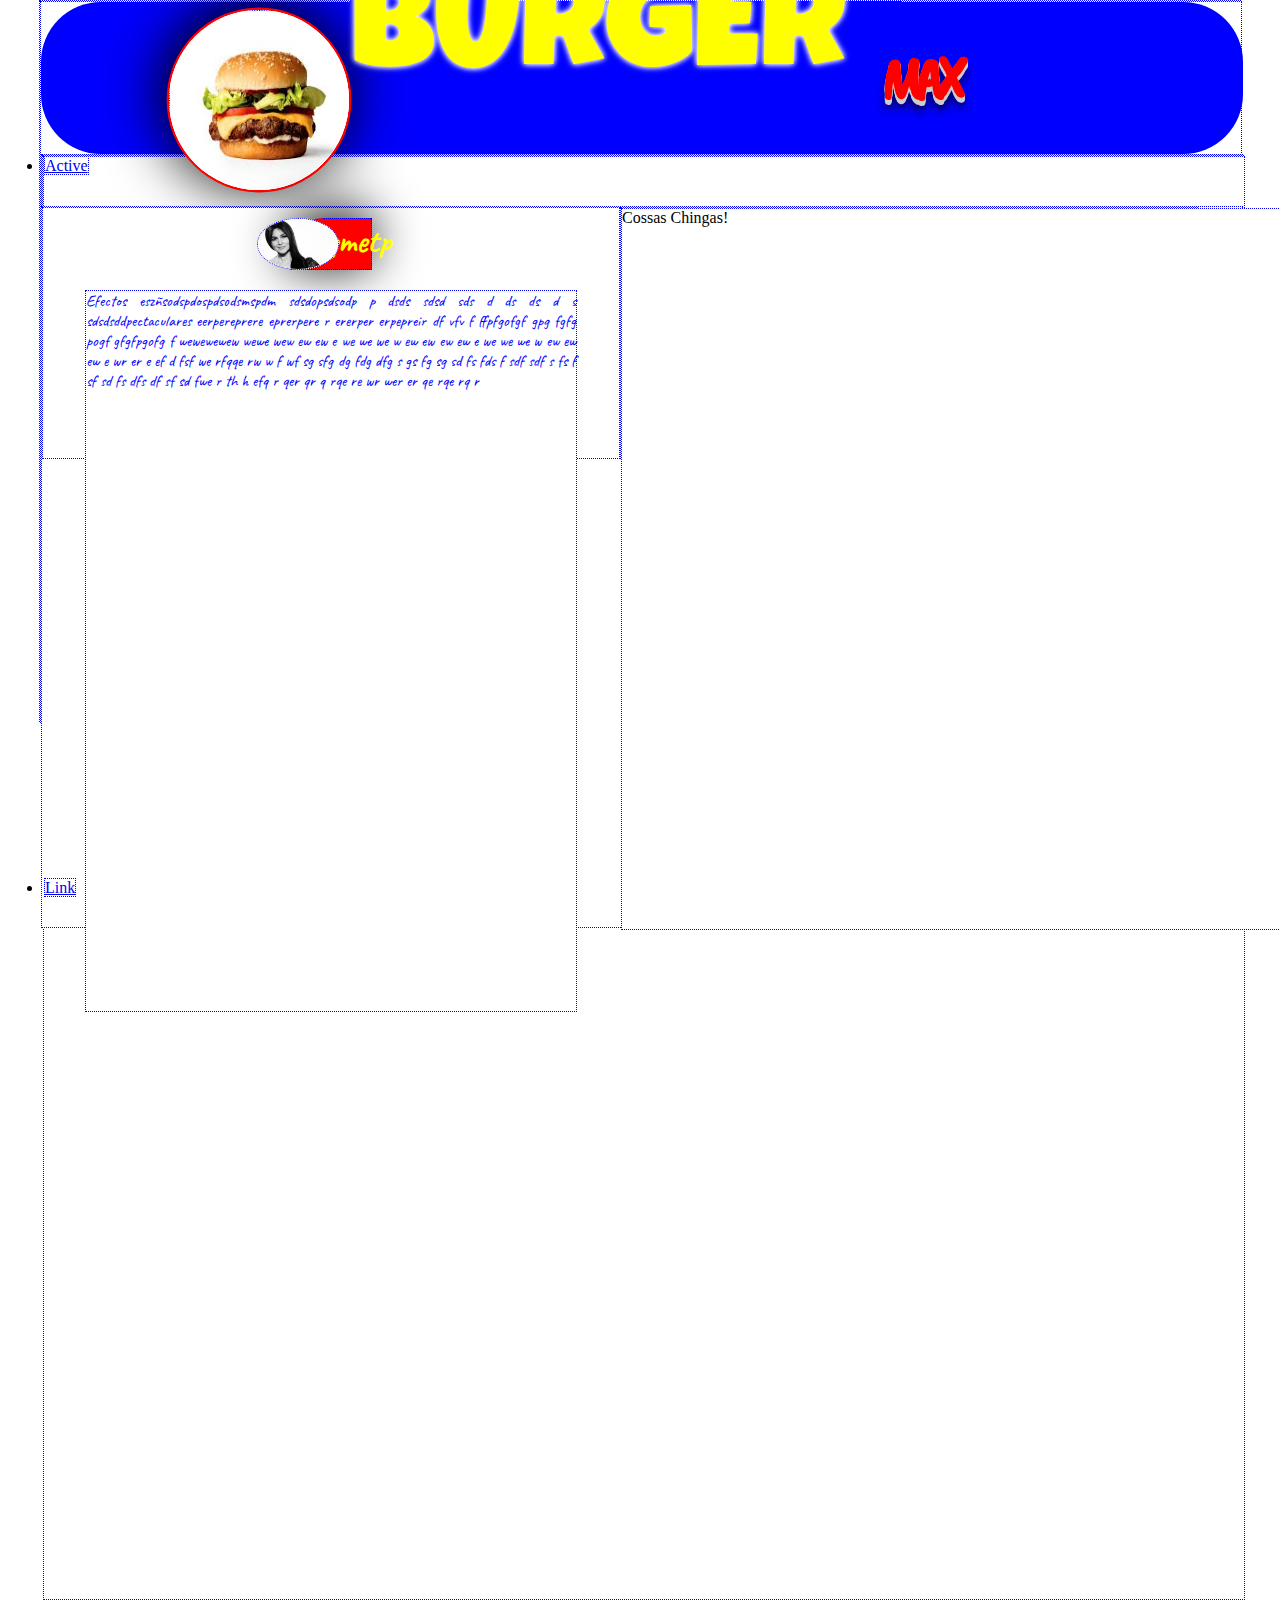
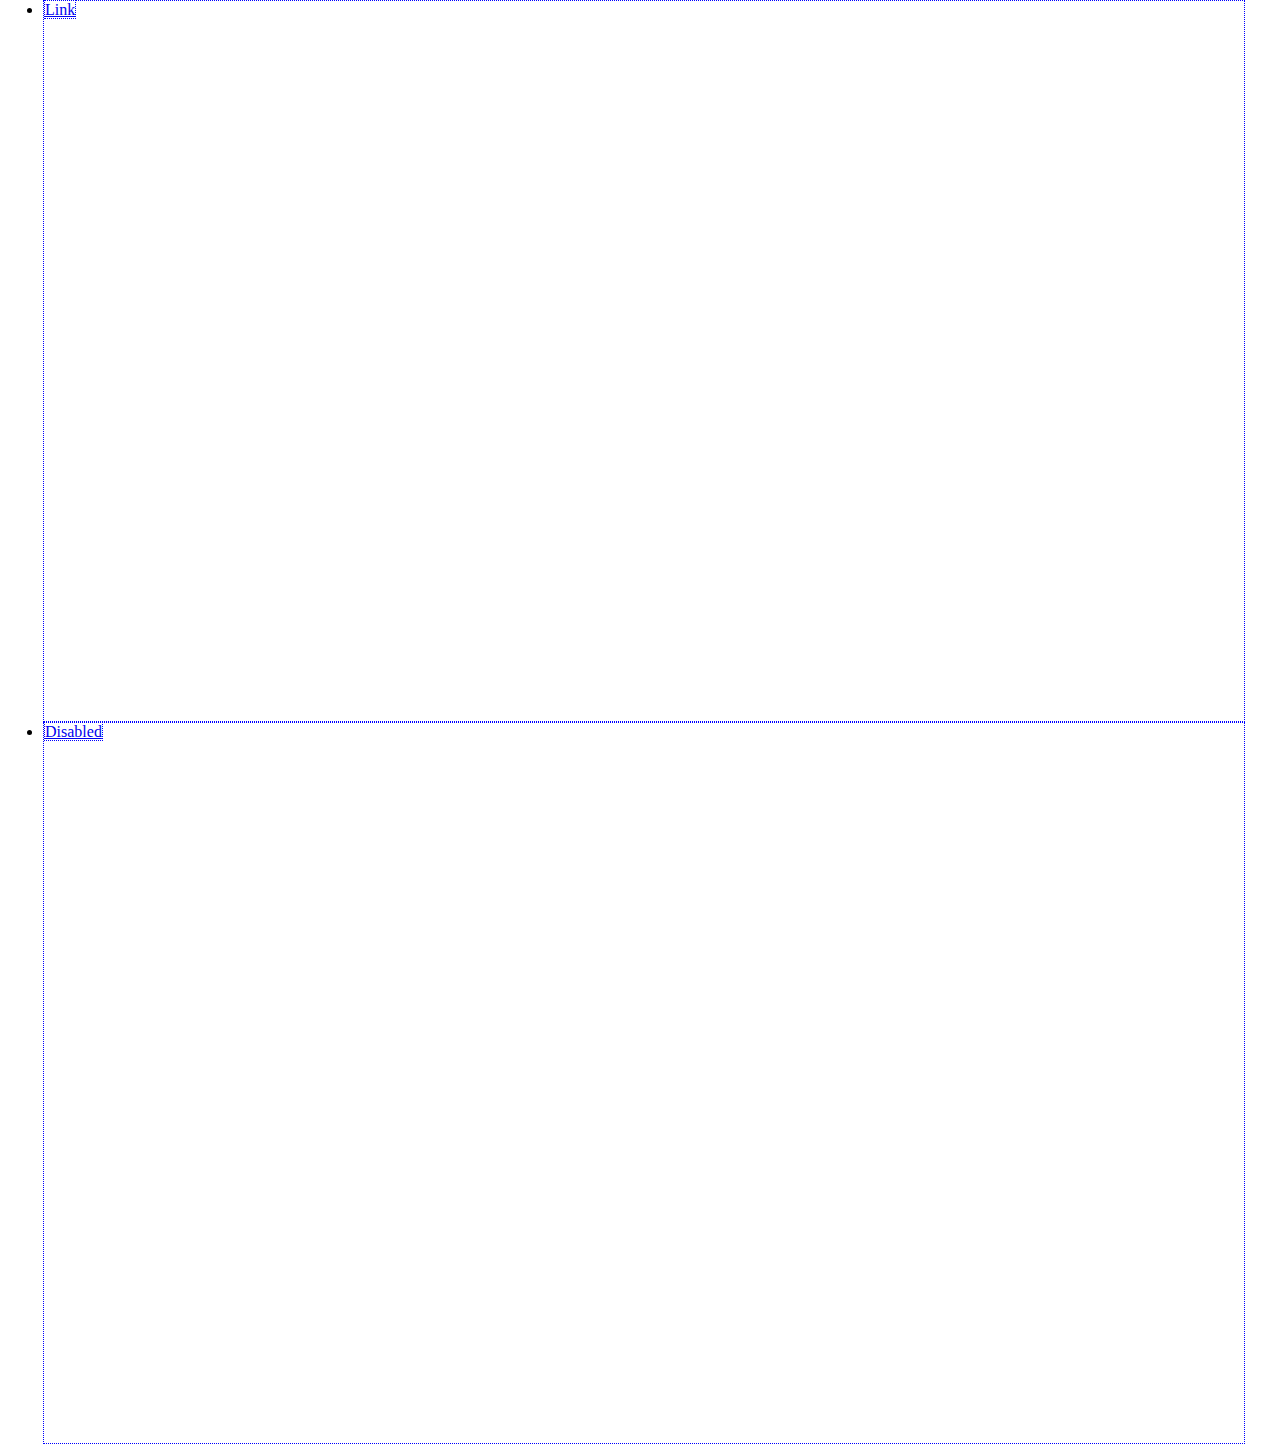
<file: proyecto1/index.html>
<!DOCTYPE html>
<html>
<head>
	<title></title>
	
	<link href="https://fonts.googleapis.com/css?family=Caveat" rel="stylesheet">
 
    <link href="https://fonts.googleapis.com/css?family=Frijole" rel="stylesheet">
	
	<link href="https://fonts.googleapis.com/css?family=Luckiest+Guy" rel="stylesheet">

	<link href="https://fonts.googleapis.com/css?family=Caveat+Brush" rel="stylesheet">
    
    <link rel="stylesheet" type="text/css" href="css/css.css">

   <link rel="stylesheet" href="https://maxcdn.bootstrapcdn.com/bootstrap/4.0.0-beta/css/bootstrap.min.css" integrity="sha384-/Y6pD6FV/Vv2HJnA6t+vslU6fwYXjCFtcEpHbNJ0lyAFsXTsjBbfaDjzALeQsN6M" crossorigin="anonymous">
<body>
 	<header>
		 <div class="wrap-img">
		 	<img class="img" src="img/burger.jpg" width="200" height="200">
		 </div>
		 <div class="wrap-title">
		 	<p>Burger</p>
		 </div>
		 <div class="wrap-title2">
		 	<p>MAX</p>
		 </div>
	 </header>
<nav> 
<ul class="nav flex-column">
  <li class="nav-item">
    <a class="nav-link active" href="#">Active</a>
  </li>
  <li class="nav-item">
    <a class="nav-link" href="#">Link</a>
  </li>
  <li class="nav-item">
    <a class="nav-link" href="#">Link</a>
  </li>
  <li class="nav-item">
    <a class="nav-link disabled" href="#">Disabled</a>
  </li>
</ul>
</nav>
<aside>
	<div id="izq">

	<p class="titulo"> magmetp 
		<img class="img" src="img/foto1.jpg" width="200" height="200">
    </p>

		<p class="parrafo">
           
			Efectos eszñsodspdospdsodsmspdm sdsdopsdsodp p dsds sdsd  sds d ds ds d s sdsdsddpectaculares eerpereprere eprerpere r ererper erpepreir df vfv f ffpfgofgf gpg fgfg pogf gfgfpgofg f wewewewew wewe wew ew ew e we we we w ew ew ew ew e we we we w ew ew ew e wr er e ef d  fsf we rfqqe rw w f wf sg sfg dg fdg dfg s gs fg sg sd fs fds f sdf sdf s fs f sf sd fs dfs df sf sd fwe r  th h efq r qer qr q rqe re wr wer er qe rqe rq r 
		</p>
	</div>

	<div id="der">
		<p>Cossas Chingas!</p>
	</div>
</aside>

<script type="text/javascript" src="uno.js" ></script>
</body>
</html>
</file>
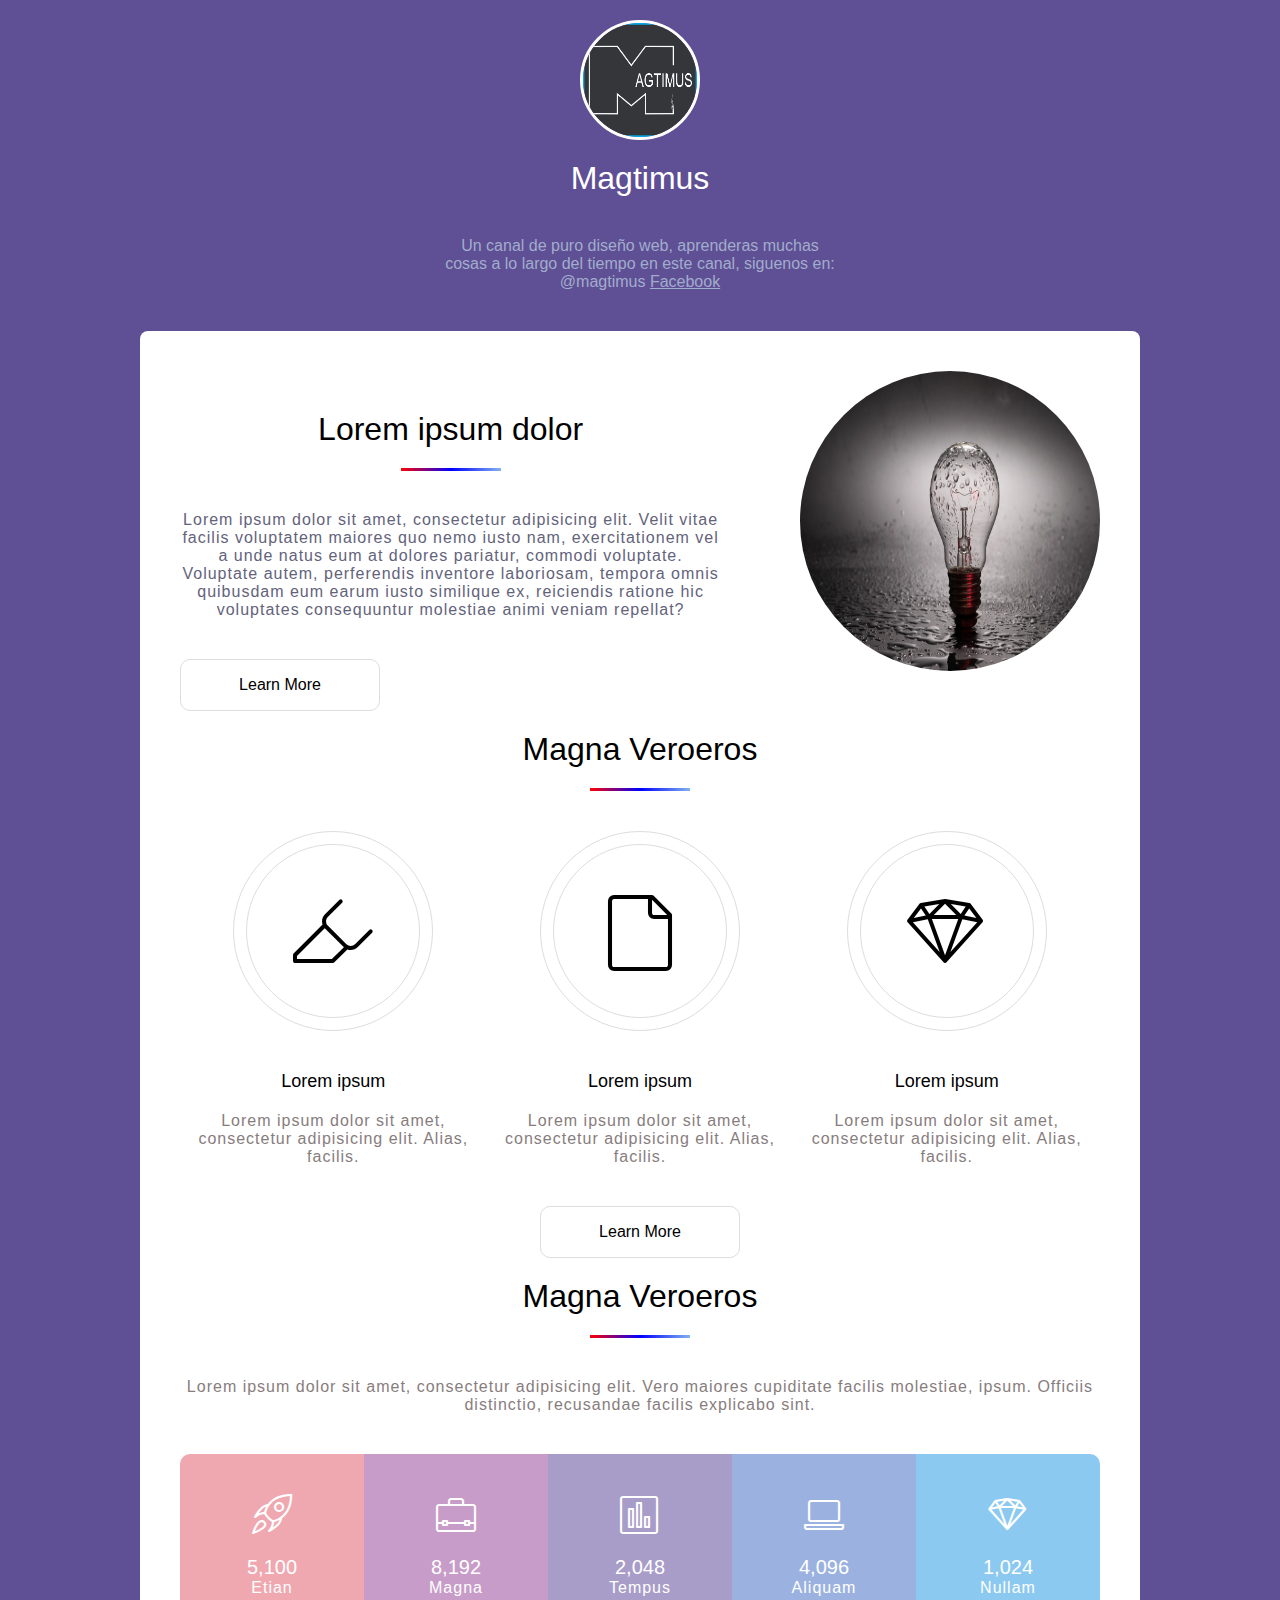
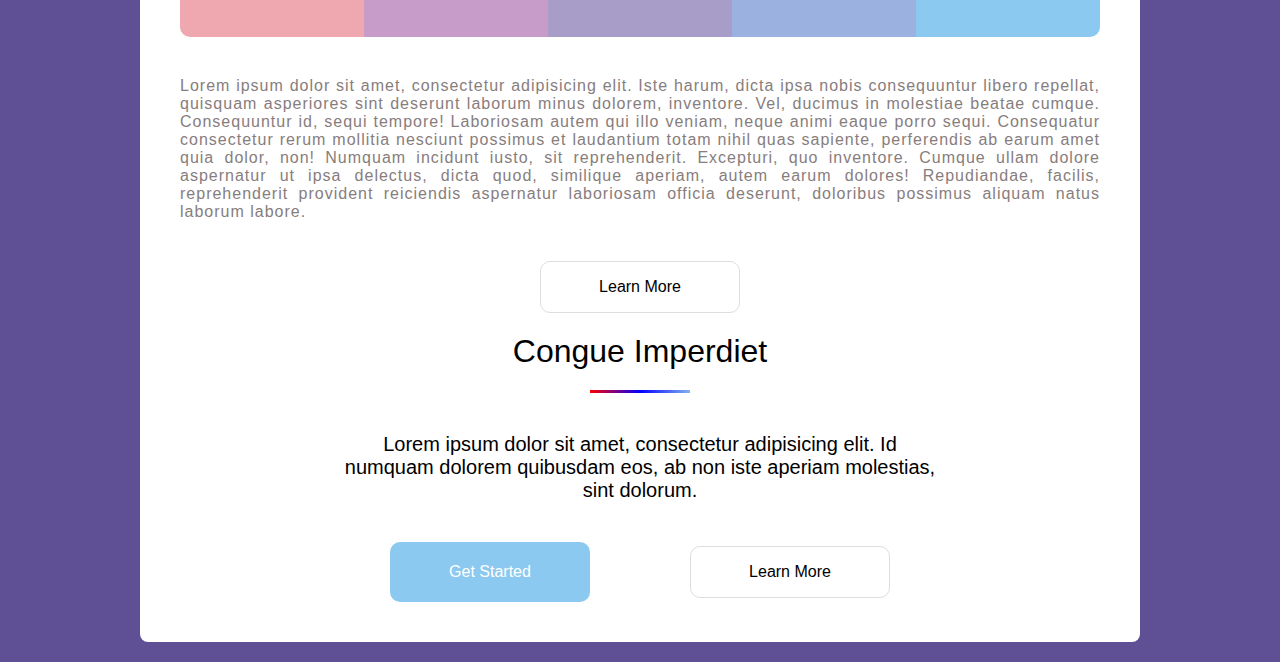
<file: Practica_Mobile_First/Practica_Mobile_First/index.html>
<!DOCTYPE html>
<html lang="en">
<head>
    <meta charset="UTF-8">
    <title>Practica Mobile First</title>
    <link rel="stylesheet" href="css/estilos.css">
    <link rel="stylesheet" href="Icon/style.css">
    
    <meta name="viewport" content="width=device-width, user-scalable=no, initial-scale=1.0, maximum-scale=1.0, minimum-scale=1.0">

</head>
<body>
    <div class="content-cabecera">
        <div class="content-logo">
            <img src="images/logo_magtimus4.jpg">
        </div>
        <h1>Magtimus</h1>
        <p>Un canal de puro diseño web, aprenderas muchas cosas a lo largo del tiempo en este canal, siguenos en: @magtimus <a href="#">Facebook</a></p>
    </div>
    
    <main>
        <div class="content1">
            <div class="img-content1">
                <img src="images/portada4.jpg">
            </div>
            <div class="text-content1">
                <h1>Lorem ipsum dolor</h1>
                <hr>
                <p>Lorem ipsum dolor sit amet, consectetur adipisicing elit. Velit vitae facilis voluptatem maiores quo nemo iusto nam, exercitationem vel a unde natus eum at dolores pariatur, commodi voluptate. Voluptate autem, perferendis inventore laboriosam, tempora omnis quibusdam eum earum iusto similique ex, reiciendis ratione hic voluptates consequuntur molestiae animi veniam repellat?</p>
                
                <div class="button-leer button1">Learn More</div>
            </div>
        </div>
        
        <div class="content2">
            <h1>Magna Veroeros</h1>
            <hr>
            <div class="content-details">
                <div class="item-details">
                    <div class="icon-details">
                        <span class="lnr lnr-highlight"></span>
                    </div>
                    <h4>Lorem ipsum</h4>
                    <p>Lorem ipsum dolor sit amet, consectetur adipisicing elit. Alias, facilis.</p>
                </div>
                
                <div class="item-details">
                    <div class="icon-details">
                        <span class="lnr lnr-file-empty"></span>
                    </div>
                    <h4>Lorem ipsum</h4>
                    <p>Lorem ipsum dolor sit amet, consectetur adipisicing elit. Alias, facilis.</p>
                </div>
                
                <div class="item-details">
                    <div class="icon-details">
                        <span class="lnr lnr-diamond"></span>
                    </div>
                    <h4>Lorem ipsum</h4>
                    <p>Lorem ipsum dolor sit amet, consectetur adipisicing elit. Alias, facilis.</p>
                </div>
                
            </div>
            
            <div class="button-leer">Learn More</div>
        </div>
        
        <div class="content3">
            <h1>Magna Veroeros</h1>
            <hr>
            <p>Lorem ipsum dolor sit amet, consectetur adipisicing elit. Vero maiores cupiditate facilis molestiae, ipsum. Officiis distinctio, recusandae facilis explicabo sint.</p>
            <div class="content-estadisticas">
                <div class="item-estadistica item1">
                    <span class="lnr lnr-rocket"></span>
                    <h4>5,100</h4>
                    <p>Etian</p>
                </div>
                
                <div class="item-estadistica item2">
                    <span class="lnr lnr-briefcase"></span>
                    <h4>8,192</h4>
                    <p>Magna</p>
                </div>
                
                <div class="item-estadistica item3">
                    <span class="lnr lnr-chart-bars"></span>
                    <h4>2,048</h4>
                    <p>Tempus</p>
                </div>
                
                <div class="item-estadistica item4">
                    <span class="lnr lnr-laptop"></span>
                    <h4>4,096</h4>
                    <p>Aliquam</p>
                </div>
                
                <div class="item-estadistica item5">
                    <span class="lnr lnr-diamond"></span>
                    <h4>1,024</h4>
                    <p>Nullam</p>
                </div>
            </div>
            
            <p class="parrafo-content1">Lorem ipsum dolor sit amet, consectetur adipisicing elit. Iste harum, dicta ipsa nobis consequuntur libero repellat, quisquam asperiores sint deserunt laborum minus dolorem, inventore. Vel, ducimus in molestiae beatae cumque. Consequuntur id, sequi tempore! Laboriosam autem qui illo veniam, neque animi eaque porro sequi. Consequatur consectetur rerum mollitia nesciunt possimus et laudantium totam nihil quas sapiente, perferendis ab earum amet quia dolor, non! Numquam incidunt iusto, sit reprehenderit. Excepturi, quo inventore. Cumque ullam dolore aspernatur ut ipsa delectus, dicta quod, similique aperiam, autem earum dolores! Repudiandae, facilis, reprehenderit provident reiciendis aspernatur laboriosam officia deserunt, doloribus possimus aliquam natus laborum labore.</p>
            
            <div class="button-leer">Learn More</div>
        </div>
        
        <div class="content4">
            <h1>Congue Imperdiet</h1>
            <hr>
            <p>Lorem ipsum dolor sit amet, consectetur adipisicing elit. Id numquam dolorem quibusdam eos, ab non iste aperiam molestias, sint dolorum.</p>
            
            <div class="button-content4">
                <button>Get Started</button>
                <div class="button-leer leer-content4">Learn More</div>
            </div>
        </div>
    </main>
</body>
</html>
</file>
<file: proyecto1/css/css.css>
* 
{
  margin :0 auto;
  background: white;
  
  padding: 0;
  width: 1200px;
  height: 720px;
  border: 1px dotted blue;
}
/*Encabezado y dos envolturas */
header
{
  width: 100%;
  height: 150px;
  background: blue;
  border-radius: 60px;
} 

/*1. Envoltura de Imagen*/
.wrap-img .img
{
	position: relative;
    width: 150px;
	height: 150px;
	z-index: -1;
}

.wrap-img 
{
    width: 150px;
	height: 150px;
	
	border-radius: 50%;
	border: solid 2px red;		

	margin-top:20px;
	margin-left: 140px;


    -webkit-box-shadow: -3px -5px 50px 1px rgba(0,0,0,1);
	-moz-box-shadow: -3px -5px 50px 1px rgba(0,0,0,1);
	box-shadow: -3px -5px 50px 1px rgba(0,0,0,1);
    -webkit-transform:scale(1.2);transform:scale(1.2);
	overflow: hidden;


}

.wrap-img:hover 
{
	
	-webkit-transform:scale(1.3);transform:scale(1.3);
	
}

/*titulo encabezado*/
.wrap-title 
{
	position: absolute;
	top:1px;
	left: 450px;
	
	
	width: 450px;
	height: 150px;
	background-color: blue;

}

.wrap-title p
{
  cursor: default;
  position: absolute;
  top: -170px;
  width: 150px;
  left: -500px;
  right: 0;
  bottom: 0;
  height: 50px;
  margin: auto;
  display: block;

  font-family: 'Luckiest Guy', cursive;
  font-size: 140px;
  color: yellow;
  background: blue;
  text-align: center;

  text-transform:uppercase;
  animation:blur 1.5s ease-out infinite;
  text-shadow:0px 0px 5px #fff,
      0px 0px 7px #fff;

  
  }

.wrap-title2 
{
	
	width: 50px;
	height: 20px;

	position: absolute;
	top: 110px;
	left: 920px;
	
	background: blue;
}


.wrap-title2 p 
{
 	position: absolute;
	top:-40px;
	left: -40px;
	
	
	font-family: 'Caveat Brush', cursive;
	font-size: 60px;
	color: red;
	width: 50px;
	height: 20px;
	background: blue;
	text-align:center;
    
    letter-spacing: -7px;
    font-weight:700;

    line-height: 10px;
    -webkit-animation: bounce 1.5s ease infinite alternate;
    text-shadow: 0 1px 0 #CCC, 0 2px 0 #CCC, 0 3px 0 #CCC, 0 4px 0 #CCC, 0 5px 0 #CCC, 0 6px 0 transparent, 0 7px 0 transparent, 0 8px 0 transparent, 0 9px 0 transparent, 0 10px 10px rgba(0, 0, 0, 0.6);


  


}
/* ANIMATION */
@-webkit-keyframes bounce {
  100% {
    top: -10px;
    text-shadow: 0 1px 0 #CCC, 0 2px 0 #CCC, 0 3px 0 #CCC, 0 4px 0 #CCC, 0 5px 0 #CCC, 0 6px 0 #CCC, 0 7px 0 #CCC, 0 8px 0 #CCC, 0 9px 0 #CCC, 0 30px 30px rgba(0, 0, 0, 0.3);
  }
}



#izq, #der
{
    position: relative;
	float: left;
	width: 48%;
	height: 250px;
	background: white;
}
.titulo
{
    
    width: 80px;
    height: 50px;
    margin-top: 10px;

	font-family: 'Caveat', cursive;
	text-align: center;
	color: yellow;
	font-weight: bold;
	font-size: 34px;

	
    
    background: red;
    border-top-left-radius: 1em;

    -webkit-transition-property: width; /* Safari */
    -webkit-transition-duration: 2s; /* Safari */
    transition-property: width;
    transition-duration: 2s;

    -webkit-box-shadow: -3px -5px 50px 1px rgba(0,0,0,1);
	-moz-box-shadow: -3px -5px 50px 1px rgba(0,0,0,1);
	box-shadow: -3px -5px 50px 1px rgba(0,0,0,1);
   
}

 .titulo:hover
{
  width:100%;
}

#izq .parrafo
{
	 
	width: 85%;
	font-family: 'Caveat', cursive;
	margin-top: 20px;
	color: blue;
	text-align: justify;
    text-justify: inter-word;
}
#izq .img
{
	position: absolute;
	top: 10px;
	right: 280px;
	display: inline;
    width: 80px;
    height: 50px;
    border-radius: 50%;
    
}


::selection {
  background: transparent;
}



.area{
  
}

@keyframes blur{
  from{
      text-shadow:0px 0px 10px #fff,
      0px 0px 10px #fff, 
      0px 0px 25px #fff,
      0px 0px 25px #fff,
      0px 0px 25px #fff,
      0px 0px 25px #fff,
      0px 0px 25px #fff,
      0px 0px 25px #fff,
      0px 0px 50px #fff,
      0px 0px 50px #fff,
      0px 0px 50px #7B96B8,
      0px 0px 150px #7B96B8,
      0px 10px 100px #7B96B8,
      0px 10px 100px #7B96B8,
      0px 10px 100px #7B96B8,
      0px 10px 100px #7B96B8,
      0px -10px 100px #7B96B8,
      0px -10px 100px #7B96B8;}
}


nav
{
	width: 100%;
	height: 50px;
	background: yellow;
}
</file>
<file: Practica_Mobile_First/Practica_Mobile_First/css/estilos.css>
*{
    margin: 0;
    padding: 0;
    box-sizing: border-box;
    font-family: sans-serif;
}

body{
    background: #5F4F94;
    padding: 20px;
}

.content-cabecera{
    width: 100%;
    max-width: 400px;
    margin-top: 100px;
    text-align: center;
    margin: auto;
}

.content-logo{
    width: 120px;
    height: 120px;
    border-radius: 50%;
    overflow: hidden;
    border: 3px solid white;
    margin: auto;
}

.content-logo img{
    width: 100%;
    height: 100%;
}

.content-cabecera h1{
    font-weight: 100;
    color: white;
    margin-top: 20px;
}

.content-cabecera p{
    margin-top: 40px;
    color: #A1ADCC;
}

.content-cabecera a{
    color: #A1ADCC;
}

main{
    max-width: 1000px;
    background: white;
    padding: 40px;
    margin: auto;
    margin-top: 40px;
    border-radius: 8px;
}


/*Content1*/

.content1{
    width: 100%;
}

.img-content1{
    width: 100%;
    text-align: center;
}

.img-content1 img{
    width: 200px;
    height: 200px;
    border-radius: 50%;
}

.text-content1{
    width: 100%;
    text-align: center;
}

.text-content1 h1{
    margin-top: 40px;
    font-weight: 100;
    text-align: center;
}

.text-content1 hr{
    width: 100px;
    height: 3px;
    margin: auto;
    border-style: none;
    background: -webkit-linear-gradient(left, red, blue, #82B2EE);
    background: -moz-linear-gradient(left, red, blue, #82B2EE);
    background: -o-linear-gradient(left, red, blue, #82B2EE);
    margin-top: 20px;
}

.text-content1 p{
    margin-top: 40px;
    color: #63637B;
    letter-spacing: 1px;
}

.button-leer{
    width: 200px;
    padding: 16px;
    border: 1px solid #dddddd;
    border-radius: 10px;
    margin: auto;
    margin-top: 40px;
    cursor: pointer;
}


/*Content2*/

.content2{
    width: 100%;
    text-align: center;
}

.content2 h1{
    font-weight: 100;
    margin-top: 20px;
}

.content2 hr{
    width: 100px;
    height: 3px;
    margin: auto;
    border-style: none;
    background: -webkit-linear-gradient(left, red, blue, #82B2EE);
    background: -moz-linear-gradient(left, red, blue, #82B2EE);
    background: -o-linear-gradient(left, red, blue, #82B2EE);
    margin-top: 20px;
}

.content-details{
    width: 100%;
}

.item-details{
    width: 100%;
    max-width: 400px;
    margin: auto;
}

.icon-details{
    width: 200px;
    height: 200px;
    border: 1px solid #dddddd;
    border-radius: 50%;
    display: flex;
    margin: auto;
    margin-top: 40px;
}

.icon-details span{
    font-size: 80px;
    border: 1px solid #dddddd;
    border-radius: 50%;
    padding: 46px;
    margin: auto;
}

.content-details h4{
    font-weight: 100;
    font-size: 18px;
    margin-top: 40px;
}

.content-details p{
    font-size: 16px;
    margin-top: 20px;
    letter-spacing: 1px;
    color: #877d7d;
}


/*content3*/

.content3{
    width: 100%;
    text-align: center;
}

.content3 h1{
    font-weight: 100;
    margin-top: 20px;
}

.content3 hr{
    width: 100px;
    height: 3px;
    margin: auto;
    border-style: none;
    background: -webkit-linear-gradient(left, red, blue, #82B2EE);
    background: -moz-linear-gradient(left, red, blue, #82B2EE);
    background: -o-linear-gradient(left, red, blue, #82B2EE);
    margin-top: 20px;
}

.content3 p{
    margin-top: 40px;
    letter-spacing: 1px;
    color: #877d7d;
}

.content-estadisticas{
    width: 100%;
    margin-top: 40px;
}

.item-estadistica{
    width: 100%;
    max-width: 350px;
    margin: auto;
    padding: 40px;
    color: white;
}

.item-estadistica span{
    font-size: 80px;
    color: white;
}

.item1{
    background: #EFA8B0;
    border-radius: 10px 10px 0px 0px;
}

.item2{
    background: #C79CC8;
}


.item3{
    background: #A89CC8;
}


.item4{
    background: #9BB2E1;
}


.item5{
    background: #8CC9F0;
    border-radius: 0px 0px 10px 10px;
}

.item-estadistica h4{
    font-weight: 100;
    margin-top: 20px;
    font-size: 20px;
}

.item-estadistica p{
    color: white;
    margin-top: 0px;
}

.parrafo-content1{
    text-align: justify;
}


/*copntent4*/

.content4{
    width: 100%;
    text-align: center;
}

.content4 h1{
    font-weight: 100;
    margin-top: 20px;
}

.content4 hr{
    width: 100px;
    height: 3px;
    margin: auto;
    border-style: none;
    background: -webkit-linear-gradient(left, red, blue, #82B2EE);
    background: -moz-linear-gradient(left, red, blue, #82B2EE);
    background: -o-linear-gradient(left, red, blue, #82B2EE);
    margin-top: 20px;
}

.content4 p{
    margin-top: 40px;
    font-size: 20px;
    color: 877d7d;
}

.button-content4{
    margin-top: 40px;
    display: flex;
    justify-content: center;
}

.button-content4 button{
    width: 200px;
    height: 60px;
    background: #8CC9F0;
    border-style: none;
    border-radius: 10px;
    color: white;
    font-size: 16px;
    margin: auto;
    cursor: pointer;
    transition: opacity 300ms;
}

.button-content4 button:hover{
    opacity: 0.8;
}

.leer-content4{
    width: 200px;
    margin: auto;
}


@media screen and (min-width: 800px){
    
    .content1{
        display: flex;
        flex-direction: row-reverse
    }
    
    .img-content1{
        width: 70%;
    }
    
    .img-content1 img{
        float: right;
        width: 300px;
        height: 300px;
    }
    
    .button1{
        float: left;
    }
    
    .content-details{
        display: flex;
    }
    
    .content-estadisticas{
        display: flex;
    }
    
    .content-estadisticas span{
        font-size: 40px;
    }
    
    .item1{
    background: #EFA8B0;
    border-radius: 10px 0px 0px 10px;
    }
    .item5{
    background: #8CC9F0;
    border-radius: 0px 10px 10px 0px;
    }
    
    .content4{
        width: 100%;
        max-width: 600px;
        margin: auto;
    }
}
</file>
<file: Practica_Mobile_First/Practica_Mobile_First/Icon/style.css>
@font-face {
	font-family: 'Linearicons-Free';
	src:url('fonts/Linearicons-Free.eot?w118d');
	src:url('fonts/Linearicons-Free.eot?#iefixw118d') format('embedded-opentype'),
		url('fonts/Linearicons-Free.woff2?w118d') format('woff2'),
		url('fonts/Linearicons-Free.woff?w118d') format('woff'),
		url('fonts/Linearicons-Free.ttf?w118d') format('truetype'),
		url('fonts/Linearicons-Free.svg?w118d#Linearicons-Free') format('svg');
	font-weight: normal;
	font-style: normal;
}

.lnr {
	font-family: 'Linearicons-Free';
	speak: none;
	font-style: normal;
	font-weight: normal;
	font-variant: normal;
	text-transform: none;
	line-height: 1;

	/* Better Font Rendering =========== */
	-webkit-font-smoothing: antialiased;
	-moz-osx-font-smoothing: grayscale;
}

.lnr-home:before {
	content: "\e800";
}
.lnr-apartment:before {
	content: "\e801";
}
.lnr-pencil:before {
	content: "\e802";
}
.lnr-magic-wand:before {
	content: "\e803";
}
.lnr-drop:before {
	content: "\e804";
}
.lnr-lighter:before {
	content: "\e805";
}
.lnr-poop:before {
	content: "\e806";
}
.lnr-sun:before {
	content: "\e807";
}
.lnr-moon:before {
	content: "\e808";
}
.lnr-cloud:before {
	content: "\e809";
}
.lnr-cloud-upload:before {
	content: "\e80a";
}
.lnr-cloud-download:before {
	content: "\e80b";
}
.lnr-cloud-sync:before {
	content: "\e80c";
}
.lnr-cloud-check:before {
	content: "\e80d";
}
.lnr-database:before {
	content: "\e80e";
}
.lnr-lock:before {
	content: "\e80f";
}
.lnr-cog:before {
	content: "\e810";
}
.lnr-trash:before {
	content: "\e811";
}
.lnr-dice:before {
	content: "\e812";
}
.lnr-heart:before {
	content: "\e813";
}
.lnr-star:before {
	content: "\e814";
}
.lnr-star-half:before {
	content: "\e815";
}
.lnr-star-empty:before {
	content: "\e816";
}
.lnr-flag:before {
	content: "\e817";
}
.lnr-envelope:before {
	content: "\e818";
}
.lnr-paperclip:before {
	content: "\e819";
}
.lnr-inbox:before {
	content: "\e81a";
}
.lnr-eye:before {
	content: "\e81b";
}
.lnr-printer:before {
	content: "\e81c";
}
.lnr-file-empty:before {
	content: "\e81d";
}
.lnr-file-add:before {
	content: "\e81e";
}
.lnr-enter:before {
	content: "\e81f";
}
.lnr-exit:before {
	content: "\e820";
}
.lnr-graduation-hat:before {
	content: "\e821";
}
.lnr-license:before {
	content: "\e822";
}
.lnr-music-note:before {
	content: "\e823";
}
.lnr-film-play:before {
	content: "\e824";
}
.lnr-camera-video:before {
	content: "\e825";
}
.lnr-camera:before {
	content: "\e826";
}
.lnr-picture:before {
	content: "\e827";
}
.lnr-book:before {
	content: "\e828";
}
.lnr-bookmark:before {
	content: "\e829";
}
.lnr-user:before {
	content: "\e82a";
}
.lnr-users:before {
	content: "\e82b";
}
.lnr-shirt:before {
	content: "\e82c";
}
.lnr-store:before {
	content: "\e82d";
}
.lnr-cart:before {
	content: "\e82e";
}
.lnr-tag:before {
	content: "\e82f";
}
.lnr-phone-handset:before {
	content: "\e830";
}
.lnr-phone:before {
	content: "\e831";
}
.lnr-pushpin:before {
	content: "\e832";
}
.lnr-map-marker:before {
	content: "\e833";
}
.lnr-map:before {
	content: "\e834";
}
.lnr-location:before {
	content: "\e835";
}
.lnr-calendar-full:before {
	content: "\e836";
}
.lnr-keyboard:before {
	content: "\e837";
}
.lnr-spell-check:before {
	content: "\e838";
}
.lnr-screen:before {
	content: "\e839";
}
.lnr-smartphone:before {
	content: "\e83a";
}
.lnr-tablet:before {
	content: "\e83b";
}
.lnr-laptop:before {
	content: "\e83c";
}
.lnr-laptop-phone:before {
	content: "\e83d";
}
.lnr-power-switch:before {
	content: "\e83e";
}
.lnr-bubble:before {
	content: "\e83f";
}
.lnr-heart-pulse:before {
	content: "\e840";
}
.lnr-construction:before {
	content: "\e841";
}
.lnr-pie-chart:before {
	content: "\e842";
}
.lnr-chart-bars:before {
	content: "\e843";
}
.lnr-gift:before {
	content: "\e844";
}
.lnr-diamond:before {
	content: "\e845";
}
.lnr-linearicons:before {
	content: "\e846";
}
.lnr-dinner:before {
	content: "\e847";
}
.lnr-coffee-cup:before {
	content: "\e848";
}
.lnr-leaf:before {
	content: "\e849";
}
.lnr-paw:before {
	content: "\e84a";
}
.lnr-rocket:before {
	content: "\e84b";
}
.lnr-briefcase:before {
	content: "\e84c";
}
.lnr-bus:before {
	content: "\e84d";
}
.lnr-car:before {
	content: "\e84e";
}
.lnr-train:before {
	content: "\e84f";
}
.lnr-bicycle:before {
	content: "\e850";
}
.lnr-wheelchair:before {
	content: "\e851";
}
.lnr-select:before {
	content: "\e852";
}
.lnr-earth:before {
	content: "\e853";
}
.lnr-smile:before {
	content: "\e854";
}
.lnr-sad:before {
	content: "\e855";
}
.lnr-neutral:before {
	content: "\e856";
}
.lnr-mustache:before {
	content: "\e857";
}
.lnr-alarm:before {
	content: "\e858";
}
.lnr-bullhorn:before {
	content: "\e859";
}
.lnr-volume-high:before {
	content: "\e85a";
}
.lnr-volume-medium:before {
	content: "\e85b";
}
.lnr-volume-low:before {
	content: "\e85c";
}
.lnr-volume:before {
	content: "\e85d";
}
.lnr-mic:before {
	content: "\e85e";
}
.lnr-hourglass:before {
	content: "\e85f";
}
.lnr-undo:before {
	content: "\e860";
}
.lnr-redo:before {
	content: "\e861";
}
.lnr-sync:before {
	content: "\e862";
}
.lnr-history:before {
	content: "\e863";
}
.lnr-clock:before {
	content: "\e864";
}
.lnr-download:before {
	content: "\e865";
}
.lnr-upload:before {
	content: "\e866";
}
.lnr-enter-down:before {
	content: "\e867";
}
.lnr-exit-up:before {
	content: "\e868";
}
.lnr-bug:before {
	content: "\e869";
}
.lnr-code:before {
	content: "\e86a";
}
.lnr-link:before {
	content: "\e86b";
}
.lnr-unlink:before {
	content: "\e86c";
}
.lnr-thumbs-up:before {
	content: "\e86d";
}
.lnr-thumbs-down:before {
	content: "\e86e";
}
.lnr-magnifier:before {
	content: "\e86f";
}
.lnr-cross:before {
	content: "\e870";
}
.lnr-menu:before {
	content: "\e871";
}
.lnr-list:before {
	content: "\e872";
}
.lnr-chevron-up:before {
	content: "\e873";
}
.lnr-chevron-down:before {
	content: "\e874";
}
.lnr-chevron-left:before {
	content: "\e875";
}
.lnr-chevron-right:before {
	content: "\e876";
}
.lnr-arrow-up:before {
	content: "\e877";
}
.lnr-arrow-down:before {
	content: "\e878";
}
.lnr-arrow-left:before {
	content: "\e879";
}
.lnr-arrow-right:before {
	content: "\e87a";
}
.lnr-move:before {
	content: "\e87b";
}
.lnr-warning:before {
	content: "\e87c";
}
.lnr-question-circle:before {
	content: "\e87d";
}
.lnr-menu-circle:before {
	content: "\e87e";
}
.lnr-checkmark-circle:before {
	content: "\e87f";
}
.lnr-cross-circle:before {
	content: "\e880";
}
.lnr-plus-circle:before {
	content: "\e881";
}
.lnr-circle-minus:before {
	content: "\e882";
}
.lnr-arrow-up-circle:before {
	content: "\e883";
}
.lnr-arrow-down-circle:before {
	content: "\e884";
}
.lnr-arrow-left-circle:before {
	content: "\e885";
}
.lnr-arrow-right-circle:before {
	content: "\e886";
}
.lnr-chevron-up-circle:before {
	content: "\e887";
}
.lnr-chevron-down-circle:before {
	content: "\e888";
}
.lnr-chevron-left-circle:before {
	content: "\e889";
}
.lnr-chevron-right-circle:before {
	content: "\e88a";
}
.lnr-crop:before {
	content: "\e88b";
}
.lnr-frame-expand:before {
	content: "\e88c";
}
.lnr-frame-contract:before {
	content: "\e88d";
}
.lnr-layers:before {
	content: "\e88e";
}
.lnr-funnel:before {
	content: "\e88f";
}
.lnr-text-format:before {
	content: "\e890";
}
.lnr-text-format-remove:before {
	content: "\e891";
}
.lnr-text-size:before {
	content: "\e892";
}
.lnr-bold:before {
	content: "\e893";
}
.lnr-italic:before {
	content: "\e894";
}
.lnr-underline:before {
	content: "\e895";
}
.lnr-strikethrough:before {
	content: "\e896";
}
.lnr-highlight:before {
	content: "\e897";
}
.lnr-text-align-left:before {
	content: "\e898";
}
.lnr-text-align-center:before {
	content: "\e899";
}
.lnr-text-align-right:before {
	content: "\e89a";
}
.lnr-text-align-justify:before {
	content: "\e89b";
}
.lnr-line-spacing:before {
	content: "\e89c";
}
.lnr-indent-increase:before {
	content: "\e89d";
}
.lnr-indent-decrease:before {
	content: "\e89e";
}
.lnr-pilcrow:before {
	content: "\e89f";
}
.lnr-direction-ltr:before {
	content: "\e8a0";
}
.lnr-direction-rtl:before {
	content: "\e8a1";
}
.lnr-page-break:before {
	content: "\e8a2";
}
.lnr-sort-alpha-asc:before {
	content: "\e8a3";
}
.lnr-sort-amount-asc:before {
	content: "\e8a4";
}
.lnr-hand:before {
	content: "\e8a5";
}
.lnr-pointer-up:before {
	content: "\e8a6";
}
.lnr-pointer-right:before {
	content: "\e8a7";
}
.lnr-pointer-down:before {
	content: "\e8a8";
}
.lnr-pointer-left:before {
	content: "\e8a9";
}
</file>
